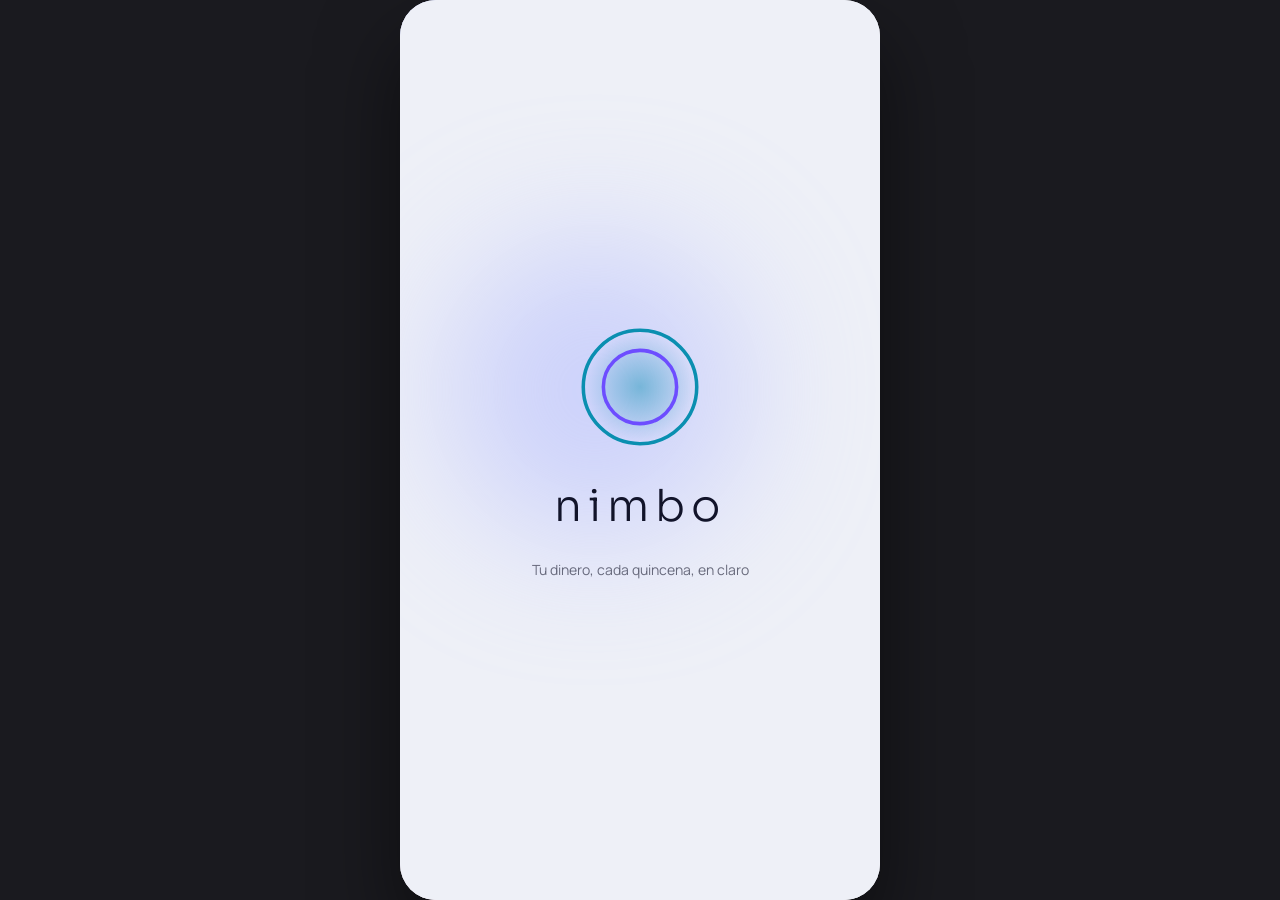
<file: index.html>
<!doctype html>
<html lang="es">
<head>
<meta charset="utf-8">
<meta name="viewport" content="width=device-width, initial-scale=1, viewport-fit=cover, maximum-scale=1">
<meta name="theme-color" content="#06070c">
<meta name="mobile-web-app-capable" content="yes">
<meta name="apple-mobile-web-app-capable" content="yes">
<meta name="apple-mobile-web-app-status-bar-style" content="black-translucent">
<meta name="apple-mobile-web-app-title" content="Finanzas">
<meta name="description" content="Tus gastos por quincena, mes y año; cerditos, tarjetas, vehículo, créditos y plan de ahorro.">
<title>Mis Finanzas</title>
<link rel="manifest" href="manifest.webmanifest">
<link rel="icon" type="image/png" href="icons/icon-192.png">
<link rel="apple-touch-icon" href="icons/apple-touch-icon.png">
<link rel="stylesheet" href="app.css">
</head>
<body>
<div id="app"></div>
<noscript>Activa JavaScript para usar Mis Finanzas.</noscript>
<script src="vendor/supabase.js"></script>
<script type="module" src="app.js"></script>
<script>
if ('serviceWorker' in navigator) {
  addEventListener('load', () => navigator.serviceWorker.register('sw.js').catch(() => {}));
  let reloaded = false;
  navigator.serviceWorker.addEventListener('controllerchange', () => { if (!reloaded) { reloaded = true; location.reload(); } });
}
</script>
</body>
</html>
</file>
<file: app.css>
@font-face{font-family:'Sora';font-style:normal;font-display:swap;font-weight:100 900;src:url(fonts/sora-latin-wght-normal.woff2) format('woff2')}
@font-face{font-family:'Manrope';font-style:normal;font-display:swap;font-weight:100 900;src:url(fonts/manrope-latin-wght-normal.woff2) format('woff2')}
@font-face{font-family:'Unbounded';font-style:normal;font-display:swap;font-weight:100 900;src:url(fonts/unbounded-latin-wght-normal.woff2) format('woff2')}
@font-face{font-family:'Archivo';font-style:normal;font-display:swap;font-weight:100 900;src:url(fonts/archivo-latin-wght-normal.woff2) format('woff2')}
@font-face{font-family:'Archivo';font-style:italic;font-display:swap;font-weight:100 900;src:url(fonts/archivo-latin-wght-italic.woff2) format('woff2')}
@font-face{font-family:'Fraunces';font-style:normal;font-display:swap;font-weight:100 900;src:url(fonts/fraunces-latin-full-normal.woff2) format('woff2')}
@font-face{font-family:'Fraunces';font-style:italic;font-display:swap;font-weight:100 900;src:url(fonts/fraunces-latin-full-italic.woff2) format('woff2')}
@font-face{font-family:'Instrument Sans';font-style:normal;font-display:swap;font-weight:100 900;src:url(fonts/instrument-sans-latin-wght-normal.woff2) format('woff2')}
@font-face{font-family:'Instrument Sans';font-style:italic;font-display:swap;font-weight:100 900;src:url(fonts/instrument-sans-latin-wght-italic.woff2) format('woff2')}
@font-face{font-family:'Bricolage Grotesque';font-style:normal;font-display:swap;font-weight:100 900;src:url(fonts/bricolage-grotesque-latin-wght-normal.woff2) format('woff2')}
@font-face{font-family:'Nunito';font-style:normal;font-display:swap;font-weight:100 900;src:url(fonts/nunito-latin-wght-normal.woff2) format('woff2')}
@font-face{font-family:'Nunito';font-style:italic;font-display:swap;font-weight:100 900;src:url(fonts/nunito-latin-wght-italic.woff2) format('woff2')}


body{margin:0;background:#000}
.app{position:relative;width:390px;height:844px;overflow:hidden;font-family:'Manrope',sans-serif}
.app.dark{--apbg:#17171d;--apfg:#f3f3f6;--apmut:#a0a0ac;--apline:#30303a;--apcard:#222229}
.app.light{--apbg:#ffffff;--apfg:#16161d;--apmut:#62626e;--apline:#e1e1e8;--apcard:#f2f2f6}
:where(.app) :where(*){transition:background-color .45s ease,color .45s ease,border-color .45s ease}
:where(.ap button){font:inherit;color:inherit;cursor:pointer;border:0;background:none;padding:0;text-align:left}
.ap-scrim{position:absolute;inset:0;z-index:70;background:rgba(0,0,0,.45);backdrop-filter:blur(3px);-webkit-backdrop-filter:blur(3px);animation:ap-fade .3s both}
.ap{position:absolute;left:10px;right:10px;bottom:10px;z-index:71;background:var(--apbg);color:var(--apfg);border-radius:32px;padding:12px 16px 18px;border:1px solid var(--apline);box-shadow:0 30px 60px -20px rgba(0,0,0,.55);animation:ap-up .55s cubic-bezier(.2,.9,.25,1) both;font-family:'Manrope',sans-serif}
@keyframes ap-up{from{transform:translateY(110%)}}
@keyframes ap-fade{from{opacity:0}}
.ap-lbl{font-size:12px;font-weight:800;letter-spacing:1px;text-transform:uppercase;color:var(--apmut);margin:18px 0 8px}
.ap-card{border-radius:20px;padding:6px;background:var(--apcard);border:2px solid transparent;transition:border-color .3s,transform .2s}
.ap-card.on{border-color:var(--apfg)}
.ap-card:active{transform:scale(.97)}
.ap-prev{height:96px;border-radius:15px;padding:12px;position:relative;overflow:hidden}
.ap-check{position:absolute;top:9px;right:9px;width:22px;height:22px;border-radius:50%;display:flex;align-items:center;justify-content:center;animation:ap-pop .4s cubic-bezier(.34,1.8,.64,1) both}
@keyframes ap-pop{from{transform:scale(0)}}
.ap-seg{position:relative;display:grid;grid-template-columns:repeat(3,minmax(0,1fr));padding:4px;border-radius:16px;background:var(--apcard)}
.ap-seg .th{position:absolute;top:4px;bottom:4px;left:4px;width:calc((100% - 8px)/3);border-radius:12px;background:var(--apbg);box-shadow:0 2px 10px rgba(0,0,0,.18);transition:transform .45s cubic-bezier(.3,1.3,.5,1)}
.ap-seg button{position:relative;z-index:1;height:44px;font-weight:700;font-size:14px;display:flex;align-items:center;justify-content:center;gap:6px;color:var(--apmut);transition:color .3s}
.ap-seg button.on{color:var(--apfg)}
.morph{position:absolute;inset:0;z-index:90;pointer-events:none;animation:m-in .48s cubic-bezier(.65,0,.35,1) both}
.morph.out{animation:m-out .5s ease both}
@keyframes m-in{from{clip-path:circle(0% at 50% 62%)}to{clip-path:circle(120% at 50% 62%)}}
@keyframes m-out{from{opacity:1}to{opacity:0}}
.app.light{--tip:#5b3fe0;--good:#157a42;--warn:#b84a12}
.app.dark{--tip:#a590ff;--good:#4fd08a;--warn:#ff9a5c}
.ap.tall{top:54px;display:flex;flex-direction:column;padding-bottom:0}
.as-scroll{flex:1;overflow-y:auto;scrollbar-width:none;padding:0 2px 18px}
.as-scroll::-webkit-scrollbar{display:none}
.as-orb{width:44px;height:44px;border-radius:15px;flex-shrink:0;display:flex;align-items:center;justify-content:center;color:#fff;background:conic-gradient(from 180deg,#7a5cff,#ff6f91,#ffc94d,#3cc59a,#7a5cff);animation:as-spin 6s linear infinite}
@keyframes as-spin{50%{filter:hue-rotate(60deg)}}
.as-msg{font-size:15px;font-weight:700;animation:as-blink 1.1s ease-in-out infinite}
@keyframes as-blink{50%{opacity:.45}}
.sk{height:14px;border-radius:8px;margin-top:10px;background:linear-gradient(90deg,var(--apcard) 0%,var(--apline) 50%,var(--apcard) 100%);background-size:200% 100%;animation:as-sh 1.1s linear infinite}
@keyframes as-sh{from{background-position:200% 0}to{background-position:-200% 0}}
.as-card{border-radius:20px;padding:16px;background:var(--apcard);animation:as-in .55s cubic-bezier(.2,.9,.25,1) both;--c:var(--tip)}
.as-card.good{--c:var(--good)}
.as-card.warn{--c:var(--warn)}
@keyframes as-in{from{opacity:0;transform:translateY(16px) scale(.98)}}
.as-tone{font-size:11.5px;font-weight:800;padding:3px 9px;border-radius:99px;color:var(--c);background:color-mix(in srgb,var(--c) 15%,transparent)}
.as-imp{margin-top:10px;padding:10px 12px;border-radius:12px;font-size:13px;font-weight:800;line-height:1.35;color:var(--c);background:color-mix(in srgb,var(--c) 12%,transparent)}
.ap-fl{display:block;font-size:12px;font-weight:800;color:var(--apmut);margin:14px 0 6px}
.ap-in{width:100%;height:48px;border-radius:14px;background:var(--apcard);border:1px solid var(--apline);padding:0 14px;outline:none;color:var(--apfg);font:inherit;font-size:15px;font-weight:600;box-sizing:border-box}
.ap-in:focus{border-color:var(--apfg)}
.ap-seg.two{grid-template-columns:repeat(2,minmax(0,1fr))}
.ap-seg.two .th{width:calc((100% - 8px)/2)}
.ap-seg.two button{height:40px}
.cr-prev{margin-top:16px;padding:16px;border-radius:18px;background:var(--apcard);border:1px dashed var(--apline)}
.ap-go{width:100%;height:54px;margin-top:14px;border-radius:16px;background:var(--apfg) !important;color:var(--apbg) !important;font-weight:800 !important;font-size:15px;text-align:center !important;transition:opacity .3s}
.ap-go.off{opacity:.35;pointer-events:none}

.nb *{box-sizing:border-box}
:where(.nb button){font:inherit;color:inherit;cursor:pointer;border:0;background:none;padding:0}
:where(.nb input){font:inherit;color:inherit}
.nb .orb{position:absolute;border-radius:50%;filter:blur(70px);opacity:.55;animation:nb-drift 14s ease-in-out infinite alternate}
@keyframes nb-drift{0%{transform:translate(0,0) scale(1)}50%{transform:translate(34px,-40px) scale(1.18)}100%{transform:translate(-24px,30px) scale(.94)}}
.nb .glass{background:rgba(var(--wc),.055);border:1px solid rgba(var(--wc),.12);backdrop-filter:blur(22px) saturate(170%);-webkit-backdrop-filter:blur(22px) saturate(170%);box-shadow:inset 0 1px 0 rgba(var(--wc),.16),0 24px 40px -24px rgba(0,0,0,.7)}
.nb .scroll{position:absolute;inset:0;overflow-y:auto;padding:22px 20px 130px;scrollbar-width:none}
.nb .scroll::-webkit-scrollbar{display:none}
.nb .screen{animation:nb-scrIn .6s cubic-bezier(.2,.8,.2,1) both}
@keyframes nb-scrIn{from{opacity:0;filter:blur(14px);transform:scale(.965) translateY(12px)}to{opacity:1;filter:blur(0);transform:none}}
.nb .st{animation:nb-up .7s cubic-bezier(.2,.8,.2,1) both}
@keyframes nb-up{from{opacity:0;transform:translateY(18px)}to{opacity:1;transform:none}}
.nb .splash{position:absolute;inset:0;z-index:50;display:flex;flex-direction:column;align-items:center;justify-content:center;gap:26px;background:var(--bg);transition:opacity .6s ease,filter .6s ease,transform .6s ease}
.nb .splash.out{opacity:0;filter:blur(24px);transform:scale(1.12);pointer-events:none}
.nb .ring{stroke-dasharray:302;stroke-dashoffset:302;animation:nb-draw 1.5s .15s cubic-bezier(.65,0,.35,1) forwards}
@keyframes nb-draw{to{stroke-dashoffset:0}}
.nb .ring2{stroke-dasharray:200;stroke-dashoffset:200;animation:nb-draw 1.3s .5s cubic-bezier(.65,0,.35,1) forwards}
.nb .logoGlow{animation:nb-pulse 2.2s ease-in-out infinite}
@keyframes nb-pulse{0%,100%{opacity:.5;transform:scale(.9)}50%{opacity:1;transform:scale(1.08)}}
.nb .word span{display:inline-block;opacity:0;filter:blur(10px);transform:translateY(12px);animation:nb-wordIn .7s cubic-bezier(.2,.8,.2,1) forwards}
@keyframes nb-wordIn{to{opacity:1;filter:blur(0);transform:none}}
.nb .tag{opacity:0;animation:nb-wordIn .8s 1.2s cubic-bezier(.2,.8,.2,1) forwards}
.nb .seg{position:relative;display:grid;grid-template-columns:repeat(3,minmax(0,1fr));padding:4px;border-radius:999px}
.nb .seg .thumb{position:absolute;top:4px;bottom:4px;left:4px;width:calc((100% - 8px)/3);border-radius:999px;background:rgba(var(--wc),.14);box-shadow:inset 0 1px 0 rgba(var(--wc),.28);transition:transform .55s cubic-bezier(.3,1.4,.5,1)}
.nb .seg button{position:relative;z-index:1;height:42px;font-size:14px;font-weight:700;color:rgba(var(--fgc),.55);transition:color .3s}
.nb .seg button.on{color:var(--strong)}
.nb .tabbar{position:absolute;left:20px;right:20px;bottom:22px;height:72px;border-radius:36px;display:grid;grid-template-columns:repeat(5,minmax(0,1fr));align-items:center;z-index:20;background:rgba(var(--panel),.55)}
.nb .tab{height:56px;display:flex;flex-direction:column;align-items:center;justify-content:center;gap:3px;font-size:10.5px;font-weight:700;color:rgba(var(--fgc),.5);position:relative;z-index:1;transition:color .3s}
.nb .tab.on{color:var(--strong)}
.nb .pill{position:absolute;top:7px;left:0;width:62px;height:56px;border-radius:28px;background:rgba(var(--wc),.13);box-shadow:inset 0 1px 0 rgba(var(--wc),.32);transition:transform .6s cubic-bezier(.3,1.35,.5,1)}
.nb .fab{width:54px;height:54px;border-radius:50%;margin:0 auto;display:flex;align-items:center;justify-content:center;background:conic-gradient(from 200deg,var(--a1),var(--a2),var(--a3),var(--a1));color:var(--bg);box-shadow:0 10px 30px -6px rgba(var(--a1c),.6);transition:transform .25s}
.nb .fab:active{transform:scale(.88)}
.nb .fill{animation:nb-fillIn 1.1s cubic-bezier(.2,.8,.2,1) backwards;transition:width .9s cubic-bezier(.2,.8,.2,1)}
@keyframes nb-fillIn{from{width:0}}
.nb .donut circle.sg{transition:stroke-dasharray .9s cubic-bezier(.2,.8,.2,1),stroke-dashoffset .9s cubic-bezier(.2,.8,.2,1)}
.nb .donut{animation:nb-spinIn 1.1s cubic-bezier(.2,.8,.2,1) both}
@keyframes nb-spinIn{from{transform:rotate(-120deg) scale(.7);opacity:0}}
.nb .row{display:flex;align-items:center;gap:12px;padding:12px 0;border-bottom:1px solid rgba(var(--wc),.07)}
.nb .chip{height:38px;padding:0 16px;border-radius:999px;font-size:13.5px;font-weight:700;background:rgba(var(--wc),.06);border:1px solid rgba(var(--wc),.12);color:rgba(var(--fgc),.75);transition:all .3s}
.nb .chip.on{background:var(--fg);color:var(--bg);border-color:var(--fg)}
.nb .bar{border-radius:8px;transform-origin:bottom;animation:nb-grow .9s cubic-bezier(.2,.8,.2,1) both}
.nb .bar.real{background:linear-gradient(180deg,var(--a2),var(--a1))}
.nb .bar.cur{box-shadow:0 0 18px rgba(var(--a1c),.7)}
.nb .bar.proj{background:rgba(var(--wc),.08);border:1.5px dashed rgba(var(--wc),.35)}
@keyframes nb-grow{from{transform:scaleY(0)}}
.nb .plan{flex:1;padding:12px 10px;border-radius:20px;text-align:left;transition:all .35s}
.nb .plan.on{background:rgba(var(--a1c),.14);border-color:rgba(var(--a1c),.6)}
.nb .scrim{position:absolute;inset:0;background:rgba(3,4,8,.6);z-index:40;animation:nb-fade .3s both}
@keyframes nb-fade{from{opacity:0}}
.nb .sheet{position:absolute;left:0;right:0;bottom:0;z-index:41;border-radius:34px 34px 0 0;padding:12px 22px 34px;background:rgba(var(--panel),.82);animation:nb-sheetUp .55s cubic-bezier(.2,.9,.25,1) both}
@keyframes nb-sheetUp{from{transform:translateY(100%)}}
.nb .toast{position:absolute;top:18px;left:50%;z-index:60;padding:12px 18px;border-radius:999px;display:flex;gap:8px;align-items:center;font-size:14px;font-weight:700;background:rgba(var(--a1c),.16);border:1px solid rgba(var(--a1c),.5);backdrop-filter:blur(20px);animation:nb-toast 2.2s cubic-bezier(.2,.8,.2,1) both}
@keyframes nb-toast{0%{transform:translate(-50%,-80px)}15%,85%{transform:translate(-50%,0)}100%{transform:translate(-50%,-80px)}}
.nb .tile{border-radius:26px;padding:16px;text-align:left;display:flex;flex-direction:column;gap:6px;transition:transform .25s}
.nb .tile:active{transform:scale(.96)}
.nb .cc{border-radius:24px;padding:18px;height:176px;display:flex;flex-direction:column;justify-content:space-between;position:relative;overflow:hidden}
.nb.dark{--bg:#06070c;--fg:#eef1ff;--fgc:238,241,255;--wc:255,255,255;--strong:#fff;--a1:#7cf3ff;--a2:#b69cff;--a3:#ff9ecf;--a4:#ffd88a;--a1c:124,243,255;--a2c:182,156,255;--a3c:255,158,207;--a4c:255,216,138;--panel:20,22,34;--o1:#3a2cff;--o2:#00c6d8;--o3:#c23d9a}
.nb.light{--bg:#eef0f7;--fg:#12142a;--fgc:18,20,42;--wc:18,20,42;--strong:#0a0b1a;--a1:#0a8fb0;--a2:#6d4dff;--a3:#d63f86;--a4:#b87400;--a1c:10,143,176;--a2c:109,77,255;--a3c:214,63,134;--a4c:184,116,0;--panel:255,255,255;--o1:#aab3ff;--o2:#86e6f2;--o3:#f7b0d6}
.nb.light .glass{background:rgba(255,255,255,.62);border-color:rgba(255,255,255,.95);box-shadow:inset 0 1px 0 #fff,0 18px 36px -22px rgba(40,50,110,.35)}
.nb.light .orb{opacity:.7}
.nb .fab{color:#06070c}
.nb .tabbar{background:rgba(var(--panel),.55)}

.vt *{box-sizing:border-box}
:where(.vt button){font:inherit;color:inherit;cursor:pointer;border:0;background:none;padding:0}
:where(.vt input){font:inherit;color:inherit}
.vt .U{font-family:'Unbounded',sans-serif}
.vt .scroll{position:absolute;inset:0;overflow-y:auto;padding:20px 16px 120px;scrollbar-width:none}
.vt .scroll::-webkit-scrollbar{display:none}
.vt .screen{animation:vt-slideIn .5s cubic-bezier(.16,1,.3,1) both}
@keyframes vt-slideIn{from{opacity:0;transform:translateX(44px)}to{opacity:1;transform:none}}
.vt .pop{animation:vt-pop .55s cubic-bezier(.34,1.56,.64,1) both}
@keyframes vt-pop{from{opacity:0;transform:scale(.88) translateY(14px)}to{opacity:1;transform:none}}
.vt .splash{position:absolute;inset:0;z-index:50;background:#d6ff3d;color:#0f0f0d;display:flex;flex-direction:column;justify-content:space-between;padding:60px 24px 40px;clip-path:inset(0 0 0 0);transition:clip-path .65s cubic-bezier(.76,0,.24,1)}
.vt .splash.out{clip-path:inset(0 0 100% 0)}
.vt .mask{overflow:hidden;display:block;line-height:.9}
.vt .mask span{display:inline-block;transform:translateY(105%);animation:vt-rise .8s cubic-bezier(.16,1,.3,1) forwards}
@keyframes vt-rise{to{transform:none}}
.vt .marq{white-space:nowrap;overflow:hidden;border-top:2px solid #0f0f0d;border-bottom:2px solid #0f0f0d;padding:10px 0}
.vt .marq div{display:inline-block;animation:vt-marq 6s linear infinite}
@keyframes vt-marq{to{transform:translateX(-50%)}}
.vt .load{height:6px;background:rgba(15,15,13,.15);border-radius:9px;overflow:hidden}
.vt .load div{height:100%;background:#0f0f0d;animation:vt-load 2.1s cubic-bezier(.65,0,.35,1) forwards;width:0}
@keyframes vt-load{to{width:100%}}
.vt .per{display:flex;gap:18px}
.vt .per button{font-family:'Unbounded',sans-serif;font-size:15px;font-weight:700;color:var(--mut3);padding:6px 0;min-height:44px;position:relative;transition:color .25s}
.vt .per button::after{content:'';position:absolute;left:0;right:0;bottom:4px;height:4px;background:#d6ff3d;transform:scaleX(0);transform-origin:left;transition:transform .45s cubic-bezier(.16,1,.3,1)}
.vt .per button.on{color: var(--fg)}
.vt .per button.on::after{transform:scaleX(1)}
.vt .stack{display:flex;height:16px;border-radius:6px;overflow:hidden;gap:3px}
.vt .stack div{transition:flex-grow .8s cubic-bezier(.16,1,.3,1)}
.vt .tile{border-radius:26px;padding:18px;text-align:left;display:flex;flex-direction:column;justify-content:space-between;min-height:150px;transition:transform .2s}
.vt .tile:active{transform:scale(.96)}
.vt .row{display:flex;align-items:center;gap:12px;padding:14px 0;border-bottom:1px solid var(--line)}
.vt .dock{position:absolute;left:16px;bottom:20px;height:66px;width:282px;border-radius:24px;background:var(--surf);border:1px solid var(--line);display:flex;align-items:center;justify-content:space-between;padding:0 8px;z-index:20}
.vt .tab{height:50px;min-width:50px;border-radius:18px;display:flex;align-items:center;justify-content:center;gap:0;padding:0 14px;color:var(--mut);transition:background .35s,color .35s,gap .35s,padding .35s}
.vt .tab .lbl{max-width:0;overflow:hidden;opacity:0;font-weight:800;font-size:13px;white-space:nowrap;transition:max-width .45s cubic-bezier(.16,1,.3,1),opacity .3s}
.vt .tab.on{background:#d6ff3d;color:#0f0f0d;gap:7px}
.vt .tab.on .lbl{max-width:90px;opacity:1}
.vt .fab{position:absolute;right:16px;bottom:20px;width:66px;height:66px;border-radius:24px;background:#d6ff3d;color:#0f0f0d;display:flex;align-items:center;justify-content:center;z-index:20;transition:transform .25s cubic-bezier(.34,1.56,.64,1)}
.vt .fab:active{transform:rotate(90deg) scale(.9)}
.vt .fill{animation:vt-fillIn 1s cubic-bezier(.16,1,.3,1) backwards;transition:width .8s cubic-bezier(.16,1,.3,1)}
@keyframes vt-fillIn{from{width:0}}
.vt .vfill{position:absolute;left:0;right:0;bottom:0;transition:height .9s cubic-bezier(.34,1.4,.64,1);animation:vt-vIn 1.1s cubic-bezier(.16,1,.3,1) backwards}
@keyframes vt-vIn{from{height:0}}
.vt .subs{display:flex;gap:8px}
.vt .subs button{height:44px;padding:0 18px;border-radius:14px;font-weight:800;font-size:14px;background:var(--surf);color:var(--mut);border:1px solid var(--line);transition:all .3s}
.vt .subs button.on{background:var(--fg);color:var(--bg);border-color:var(--fg)}
.vt .bar{border-radius:6px 6px 2px 2px;transform-origin:bottom;animation:vt-grow .8s cubic-bezier(.34,1.3,.64,1) both}
.vt .bar.real{background:#d6ff3d}
.vt .bar.cur{background:#ff6b3d}
.vt .bar.proj{background:repeating-linear-gradient(45deg,var(--line) 0 5px,var(--line2) 5px 10px)}
@keyframes vt-grow{from{transform:scaleY(0)}}
.vt .plan{flex:1;padding:14px 12px;border-radius:20px;text-align:left;background:var(--surf);border:1px solid var(--line);transition:all .3s}
.vt .plan.on{background:#d6ff3d;color:#0f0f0d;border-color: var(--limet)}
.vt .chip{height:40px;padding:0 16px;border-radius:14px;font-size:13.5px;font-weight:800;background:var(--surf);border:1px solid var(--line);color:var(--mut2);transition:all .25s}
.vt .chip.on{background:#d6ff3d;color:#0f0f0d;border-color: var(--limet)}
.vt .scrim{position:absolute;inset:0;background:rgba(0,0,0,.6);z-index:40;animation:vt-fade .25s both}
@keyframes vt-fade{from{opacity:0}}
.vt .sheet{position:absolute;left:8px;right:8px;bottom:8px;z-index:41;border-radius:30px;padding:20px;background:var(--surf);border:1px solid var(--line);animation:vt-sheetUp .5s cubic-bezier(.16,1,.3,1) both}
@keyframes vt-sheetUp{from{transform:translateY(110%)}}
.vt .toast{position:absolute;left:16px;right:16px;top:16px;z-index:60;height:56px;border-radius:18px;background:#d6ff3d;color:#0f0f0d;display:flex;align-items:center;gap:10px;padding:0 18px;font-weight:800;animation:vt-toast 2.2s cubic-bezier(.16,1,.3,1) both}
@keyframes vt-toast{0%{transform:translateY(-90px)}15%,85%{transform:none}100%{transform:translateY(-90px)}}
.vt.dark{--bg:#0f0f0d;--fg:#f3f2ea;--surf:#1c1c19;--line:#2e2e29;--line2:#3d3d37;--mut:#a3a297;--mut2:#c9c8bd;--mut3:#6f6e66;--limet:#d6ff3d}
.vt.light{--bg:#efeee6;--fg:#0f0f0d;--surf:#ffffff;--line:#d9d7cc;--line2:#c6c3b5;--mut:#5f5e56;--mut2:#3f3e38;--mut3:#85847a;--limet:#4a6a00}
.vt.light .dock{box-shadow:0 12px 30px -14px rgba(0,0,0,.25)}

.lb *{box-sizing:border-box}
:where(.lb button){font:inherit;color:inherit;cursor:pointer;border:0;background:none;padding:0;text-align:inherit}
:where(.lb input){font:inherit;color:inherit}
.lb .F{font-family:'Fraunces',serif}
.lb .scroll{position:absolute;inset:0;overflow-y:auto;padding:20px 22px 120px;scrollbar-width:none}
.lb .scroll::-webkit-scrollbar{display:none}
.lb .screen{animation:lb-ink .7s cubic-bezier(.65,0,.35,1) both}
@keyframes lb-ink{from{clip-path:inset(0 0 100% 0);opacity:.2}to{clip-path:inset(0 0 0 0);opacity:1}}
.lb .fu{animation:lb-fu .8s cubic-bezier(.2,.8,.2,1) both}
@keyframes lb-fu{from{opacity:0;transform:translateY(10px)}to{opacity:1;transform:none}}
.lb .splash{position:absolute;inset:0;z-index:50;background:var(--paper);display:flex;flex-direction:column;justify-content:center;padding:0 28px;gap:18px;transition:transform .75s cubic-bezier(.76,0,.24,1),box-shadow .75s;box-shadow:0 0 0 rgba(0,0,0,0)}
.lb .splash.out{transform:translateY(-104%) rotate(-2deg);box-shadow:0 40px 60px rgba(29,27,23,.35)}
.lb .rule{height:1.5px;background:var(--ink);transform:scaleX(0);animation:lb-ruleIn 1s .1s cubic-bezier(.65,0,.35,1) forwards}
@keyframes lb-ruleIn{to{transform:scaleX(1)}}
.lb .ln{display:block;overflow:hidden}
.lb .ln span{display:block;transform:translateY(110%);animation:lb-lnUp .9s cubic-bezier(.2,.8,.2,1) forwards}
@keyframes lb-lnUp{to{transform:none}}
.lb .tabs{position:relative;display:flex;gap:20px;border-bottom:1px solid var(--r1)}
.lb .tabs button{min-height:44px;font-size:15px;color:var(--mut);transition:color .3s;font-family:'Fraunces',serif}
.lb .tabs button.on{color:var(--ink);font-style:italic;font-weight:500}
.lb .uline{position:absolute;bottom:-1px;left:0;height:2.5px;background:var(--t1);transition:transform .5s cubic-bezier(.65,0,.35,1),width .5s cubic-bezier(.65,0,.35,1)}
.lb .trow{display:grid;grid-template-columns:86px minmax(0,1fr) 92px 38px;align-items:center;gap:10px;padding:11px 0;border-bottom:1px solid var(--r2);font-size:14px}
.lb .thin{height:6px;background:var(--r3);overflow:hidden}
.lb .fill{animation:lb-fillIn 1.2s cubic-bezier(.65,0,.35,1) backwards;transition:width .9s cubic-bezier(.65,0,.35,1)}
@keyframes lb-fillIn{from{width:0}}
.lb .led{display:flex;align-items:baseline;gap:8px;padding:10px 0;font-size:15px}
.lb .led .dots{flex:1;border-bottom:1.5px dotted var(--r4);transform:translateY(-4px)}
.lb .nav{position:absolute;left:0;right:0;bottom:0;height:86px;background:var(--paper);border-top:1.5px solid var(--ink);display:grid;grid-template-columns:repeat(5,minmax(0,1fr));align-items:center;padding:0 8px 14px;z-index:20}
.lb .nv{height:56px;display:flex;flex-direction:column;align-items:center;justify-content:center;gap:4px;font-size:12px;font-weight:600;color:var(--mut);position:relative;transition:color .3s}
.lb .nv.on{color:var(--ink)}
.lb .nv::before{content:'';position:absolute;top:-8px;left:50%;width:0;height:3px;background:var(--t1);transform:translateX(-50%);transition:width .45s cubic-bezier(.65,0,.35,1)}
.lb .nv.on::before{width:28px}
.lb .plus{width:54px;height:54px;border-radius:50%;background:var(--ink);color:var(--paper);margin:0 auto;display:flex;align-items:center;justify-content:center;transform:translateY(-10px);transition:transform .3s}
.lb .plus:active{transform:translateY(-10px) scale(.9)}
.lb .pill{height:44px;padding:0 16px;border-radius:999px;border:1px solid var(--ink);font-size:14px;font-weight:600;transition:all .3s}
.lb .pill.on{background:var(--ink);color:var(--paper)}
.lb .bar{transform-origin:bottom;animation:lb-grow 1s cubic-bezier(.65,0,.35,1) both}
.lb .bar.real{background:var(--ink)}
.lb .bar.cur{background:var(--t1)}
.lb .bar.proj{background:transparent;border:1.5px solid var(--ink)}
@keyframes lb-grow{from{transform:scaleY(0)}}
.lb .scrim{position:absolute;inset:0;background:rgba(29,27,23,.4);z-index:40;animation:lb-fade .3s both}
@keyframes lb-fade{from{opacity:0}}
.lb .sheet{position:absolute;left:0;right:0;bottom:0;z-index:41;background:var(--card);border-top:1.5px solid var(--ink);padding:22px 22px 30px;animation:lb-sheetUp .6s cubic-bezier(.2,.9,.25,1) both}
@keyframes lb-sheetUp{from{transform:translateY(100%)}}
.lb .toast{position:absolute;left:22px;right:22px;top:16px;z-index:60;padding:14px 16px;background:var(--ink);color:var(--paper);font-family:'Fraunces',serif;font-style:italic;font-size:16px;animation:lb-toast 2.2s cubic-bezier(.2,.8,.2,1) both}
@keyframes lb-toast{0%{transform:translateY(-90px)}15%,85%{transform:none}100%{transform:translateY(-90px)}}
.lb.light{--paper:#f3ede2;--ink:#1d1b17;--mut:#6b6457;--body:#4a443a;--r1:#cfc6b4;--r2:#ddd4c3;--r3:#e4dccc;--r4:#b3a98f;--card:#fbf8f2;--t1:#b8492a;--t2:#3e5a7a;--t3:#58683a;--t4:#b07a1f}
.lb.dark{--paper:#16140f;--ink:#ede5d5;--mut:#a89f8c;--body:#cbc2b0;--r1:#3d372d;--r2:#2f2a22;--r3:#2b261e;--r4:#6a6150;--card:#1f1c16;--t1:#e8805f;--t2:#8fb0d6;--t3:#a9bd74;--t4:#e0ad4f}

.al *{box-sizing:border-box}
:where(.al button){font:inherit;color:inherit;cursor:pointer;border:0;background:none;padding:0}
:where(.al input){font:inherit;color:inherit}
.al .B{font-family:'Bricolage Grotesque',sans-serif}
.al .chunk{border:2.5px solid var(--line);box-shadow:0 5px 0 var(--line);border-radius:24px}
.al button.chunk{transition:transform .12s,box-shadow .12s}
.al button.chunk:active{transform:translateY(4px);box-shadow:0 1px 0 var(--line)}
.al .scroll{position:absolute;inset:0;overflow-y:auto;padding:20px 18px 130px;scrollbar-width:none}
.al .scroll::-webkit-scrollbar{display:none}
.al .screen{animation:al-spring .7s cubic-bezier(.34,1.56,.64,1) both}
@keyframes al-spring{0%{opacity:0;transform:scale(.9) translateY(24px)}60%{opacity:1}100%{transform:none}}
.al .pop{animation:al-pop .6s cubic-bezier(.34,1.7,.64,1) both}
@keyframes al-pop{from{opacity:0;transform:scale(.7)}to{opacity:1;transform:none}}
.al .splash{position:absolute;inset:0;z-index:50;background:#ff6f91;display:flex;flex-direction:column;align-items:center;justify-content:center;gap:10px;clip-path:circle(150% at 50% 45%);transition:clip-path .7s cubic-bezier(.76,0,.24,1)}
.al .splash.out{clip-path:circle(0% at 50% 45%)}
.al .pig{animation:al-pigIn .9s cubic-bezier(.34,1.56,.64,1) both, al-squish .5s 1.35s ease-in-out}
@keyframes al-pigIn{from{transform:translateY(-420px) rotate(-20deg)}to{transform:none}}
@keyframes al-squish{0%,100%{transform:none}40%{transform:scale(1.12,.86) translateY(10px)}70%{transform:scale(.95,1.06)}}
.al .coin{position:absolute;left:50%;top:-60px;width:44px;height:44px;margin-left:-8px;border-radius:50%;background:#ffc94d;border:3px solid var(--line);animation:al-coin .6s .85s cubic-bezier(.55,0,1,.45) both}
@keyframes al-coin{0%{transform:translateY(-200px) scaleX(1);opacity:1}80%{transform:translateY(58px) scaleX(.35);opacity:1}100%{transform:translateY(70px) scaleX(.2);opacity:0}}
.al .lt{display:inline-block;animation:al-bounceIn .6s cubic-bezier(.34,1.8,.64,1) both}
@keyframes al-bounceIn{from{opacity:0;transform:translateY(40px) scale(.4)}to{opacity:1;transform:none}}
.al .seg{position:relative;display:grid;grid-template-columns:repeat(3,minmax(0,1fr));padding:5px;background:var(--card)}
.al .seg .blob{position:absolute;top:5px;bottom:5px;left:5px;width:calc((100% - 10px)/3);border-radius:16px;background:#ffc94d;border:2px solid var(--line);transition:transform .5s cubic-bezier(.34,1.56,.64,1)}
.al .seg button{position:relative;z-index:1;height:44px;font-weight:900;font-size:14.5px}
.al .fill{animation:al-fillIn 1.1s cubic-bezier(.34,1.3,.64,1) backwards;transition:width .8s cubic-bezier(.34,1.4,.64,1)}
@keyframes al-fillIn{from{width:0}}
.al .needle{transform-origin:100px 100px;transition:transform 1.1s cubic-bezier(.34,1.56,.64,1)}
.al .dock{position:absolute;left:18px;right:18px;bottom:20px;height:76px;background:var(--card);display:grid;grid-template-columns:repeat(5,minmax(0,1fr));align-items:center;z-index:20;border-radius:28px}
.al .tab{height:60px;display:flex;flex-direction:column;align-items:center;justify-content:center;gap:2px;font-size:11px;font-weight:900;color:var(--mut)}
.al .tab .ic{width:44px;height:32px;border-radius:12px;display:flex;align-items:center;justify-content:center;transition:background .3s}
.al .tab.on{color: var(--fg)}
.al .tab.on .ic{background:#ffc94d;border:2px solid var(--line);animation:al-jump .5s cubic-bezier(.34,1.8,.64,1)}
@keyframes al-jump{0%{transform:translateY(0) scale(1)}40%{transform:translateY(-8px) scale(1.1)}100%{transform:none}}
.al .fab{width:64px;height:64px;border-radius:22px;margin:-26px auto 0;background:#ff6f91;display:flex;align-items:center;justify-content:center;color: var(--fg)}
.al .jar{position:relative;height:196px;border-radius:30px 30px 34px 34px;overflow:hidden;background:var(--card)}
.al .liquid{position:absolute;inset:0}
.al .wave{position:absolute;width:340px;height:340px;left:calc(50% - 170px);border-radius:42%;background:var(--card);animation:al-rot 7s linear infinite;transition:top 1s cubic-bezier(.34,1.4,.64,1)}
.al .wave.w2{border-radius:40%;opacity:.55;animation-duration:11s}
@keyframes al-rot{to{transform:rotate(360deg)}}
.al .chip{height:42px;padding:0 16px;border-radius:14px;font-weight:900;font-size:13.5px;background:var(--card);border:2px solid var(--line);transition:background .2s}
.al .chip.on{background:#3cc59a}
.al .bar{border:2px solid var(--line);border-radius:10px 10px 4px 4px;transform-origin:bottom;animation:al-grow .8s cubic-bezier(.34,1.56,.64,1) both}
.al .bar.real{background:#3cc59a}
.al .bar.cur{background:#ff6f91}
.al .bar.proj{background:repeating-linear-gradient(-45deg,var(--card) 0 5px,#e9ddff 5px 10px);border-style:dashed}
@keyframes al-grow{from{transform:scaleY(0)}}
.al .plan{flex:1;padding:12px 8px;text-align:center;background:var(--card)}
.al .plan.on{background:#b79cff}
.al .scrim{position:absolute;inset:0;background:rgba(43,33,64,.45);z-index:40;animation:al-fade .25s both}
@keyframes al-fade{from{opacity:0}}
.al .sheet{position:absolute;left:10px;right:10px;bottom:10px;z-index:41;background:var(--bg);padding:20px;animation:al-sheetUp .6s cubic-bezier(.34,1.4,.64,1) both}
@keyframes al-sheetUp{from{transform:translateY(110%)}}
.al .toast{position:absolute;left:50%;top:18px;z-index:60;padding:12px 18px;background:#3cc59a;font-weight:900;display:flex;align-items:center;gap:8px;white-space:nowrap;animation:al-toast 2.2s cubic-bezier(.34,1.56,.64,1) both}
@keyframes al-toast{0%{transform:translate(-50%,-90px) rotate(-6deg)}15%,85%{transform:translate(-50%,0) rotate(0)}100%{transform:translate(-50%,-90px)}}
.al .flame{animation:al-flick 1.2s ease-in-out infinite alternate;transform-origin:bottom center}
@keyframes al-flick{to{transform:scale(1.12) rotate(4deg)}}
.al.light{--bg:#fff4e6;--card:#fffaf2;--line:#2b2140;--fg:#2b2140;--mut:#6d6380}
.al.dark{--bg:#1b1429;--card:#2a2140;--line:#07040d;--fg:#fff4e6;--mut:#b9aecd}
.al .oc,.al .seg button.on,.al .chip.on,.al .plan.on,.al .toast,.al .fab,.al .tab.on .ic,.al .splash,.al .splash *{color:#2b2140}
.al .cd{color:var(--fg)}
.al.dark .tab.on{color:var(--fg)}


/* ---- Ajustes para teléfono real ---- */
html,body{margin:0;height:100%;background:#000;overscroll-behavior:none;-webkit-tap-highlight-color:transparent;-webkit-text-size-adjust:100%}
#app{position:fixed;inset:0;display:flex;justify-content:center;background:#000}
.app{width:100%;max-width:480px;height:100%;height:100dvh}
@media (min-width:600px){#app{align-items:center;background:#1a1a1f}.app{height:min(100dvh,900px);border-radius:36px;box-shadow:0 40px 80px rgba(0,0,0,.5)}}
.app input,.app button,.app select{font-size:16px}
.app input::placeholder{opacity:.55}
.app .scroll{padding-top:calc(20px + env(safe-area-inset-top))!important;padding-bottom:calc(140px + env(safe-area-inset-bottom))!important}
.nb .tabbar,.vt .dock,.vt .fab,.al .dock{bottom:calc(20px + env(safe-area-inset-bottom))!important}
.lb .nav{height:calc(86px + env(safe-area-inset-bottom))!important;padding-bottom:calc(14px + env(safe-area-inset-bottom))!important}
.splash{padding-top:env(safe-area-inset-top)}
.ap{bottom:calc(10px + env(safe-area-inset-bottom))!important}
.ap.tall{top:calc(46px + env(safe-area-inset-top))!important}
.nb .sheet,.lb .sheet{padding-bottom:calc(30px + env(safe-area-inset-bottom))!important}
.vt .sheet,.al .sheet{bottom:calc(8px + env(safe-area-inset-bottom))!important}
.toast{margin-top:env(safe-area-inset-top)}
/* montos del formulario rápido: evitar zoom en iOS */
.app input.B,.app input.U,.app input.F,#nb-monto,#vt-monto,#lb-monto,#al-monto{font-size:34px}
/* elementos genéricos que se adaptan a cada estilo */
.gen-add{height:52px;width:100%;border-radius:18px;border:1.5px dashed currentColor!important;opacity:.75;font-weight:800;font-size:14px;margin:4px 0}
.gen-empty{padding:18px 4px;font-size:14px;opacity:.7;line-height:1.5}
[role=button]{cursor:pointer}
/* panel de ajustes */
.ap-rows{display:flex;flex-direction:column;border-radius:18px;overflow:hidden;background:var(--apcard)}
.ap-row{display:flex;align-items:center;gap:12px;padding:12px 14px!important;border-bottom:1px solid var(--apline)!important;text-align:left}
.ap-row:last-child{border-bottom:0!important}
.ap-ico{width:12px;height:30px;border-radius:6px;flex-shrink:0}
.ap-chip{height:42px;padding:0 16px!important;border-radius:12px;font-weight:800!important;font-size:14px;background:var(--apcard)!important;border:1px solid var(--apline)!important}
.ap-chip.on{background:var(--apfg)!important;color:var(--apbg)!important;border-color:var(--apfg)!important}
.ap-alt{width:100%;height:48px;margin-top:10px;border-radius:14px;border:1px solid var(--apline)!important;font-weight:800!important;font-size:14px;text-align:center!important;color:var(--apfg)}
.ap-err{margin-top:12px;padding:10px 12px;border-radius:12px;font-size:13px;font-weight:700;color:#e5484d;background:rgba(229,72,77,.12)}
.ed-item{display:flex;align-items:center;gap:10px;padding:10px 12px;border-radius:16px;background:var(--apcard)}
.ed-btn{min-width:40px;height:40px;border-radius:12px;display:flex;align-items:center;justify-content:center;border:1px solid var(--apline)!important;font-size:12.5px;font-weight:800!important;padding:0 10px!important}
.ed-btn.danger{background:#e5484d!important;color:#fff!important;border-color:#e5484d!important}
.sync-dot{width:10px;height:10px;border-radius:50%;background:#9aa0a6;flex-shrink:0}
.sync-dot.ok{background:#22b573;box-shadow:0 0 0 4px rgba(34,181,115,.2)}
.sync-dot.busy{background:#f5a524;animation:as-blink 1s infinite}
.sync-dot.err{background:#e5484d}
.ap-go.danger{background:#e5484d!important;color:#fff!important}
.nb .pill{left:4px!important;width:calc(20% - 8px)!important}
/* seguridad */
.ed-note{font-size:13px;line-height:1.5;color:var(--apmut);padding:10px 12px;border-radius:12px;background:var(--apcard);margin-bottom:4px}
.ap-ok{margin-top:12px;padding:10px 12px;border-radius:12px;font-size:13px;font-weight:700;color:#169a5a;background:rgba(34,181,115,.12)}
.pw-meter{height:6px;border-radius:9px;background:var(--apcard);margin-top:10px;overflow:hidden}
.pw-meter span{display:block;height:100%;border-radius:9px;transition:width .3s,background .3s}
.qr-box{display:flex;flex-direction:column;align-items:center;padding:14px;border-radius:16px;background:var(--apcard);margin-top:6px}
.qr-box img{background:#fff;border-radius:12px;padding:8px}
.qr-secret{font-family:ui-monospace,monospace;font-size:14px;letter-spacing:1px;word-break:break-all;text-align:center;margin:8px 0 10px;padding:8px 10px;border-radius:10px;background:var(--apbg);user-select:all}
.lk{position:absolute;inset:0;z-index:95;display:flex;flex-direction:column;align-items:center;justify-content:center;padding:calc(24px + env(safe-area-inset-top)) 24px calc(24px + env(safe-area-inset-bottom));background:var(--apbg);color:var(--apfg);font-family:'Manrope',sans-serif;animation:ap-fade .3s both}
.lk-logo{width:64px;height:64px;border-radius:22px;display:flex;align-items:center;justify-content:center;background:var(--apcard)}
.lk-msg{font-size:14px;color:var(--apmut);margin-top:6px;min-height:20px;text-align:center}
.lk-msg.err{color:#e5484d;font-weight:700;animation:lk-shake .4s}
@keyframes lk-shake{20%,60%{transform:translateX(-8px)}40%,80%{transform:translateX(8px)}}
.lk-dots{display:flex;gap:14px;margin:26px 0 30px}
.lk-dot{width:14px;height:14px;border-radius:50%;border:2px solid var(--apmut);transition:all .15s}
.lk-dot.on{background:var(--apfg);border-color:var(--apfg);transform:scale(1.1)}
.lk-pad{display:grid;grid-template-columns:repeat(3,76px);gap:14px 24px}
.lk-key{width:76px;height:76px;border-radius:50%;font-size:28px!important;font-weight:600!important;background:var(--apcard)!important;display:flex;align-items:center;justify-content:center;text-align:center!important}
.lk-key:active{transform:scale(.92)}
.lk-key.ghost{background:transparent!important;font-size:15px!important}
.lk-key.hide{visibility:hidden}
.lk-bio{margin-top:24px;display:flex;align-items:center;gap:8px;height:48px;padding:0 18px!important;border-radius:14px;border:1px solid var(--apline)!important;font-weight:800!important;font-size:14px}
.ap-alt.danger-t{color:#e5484d!important;border-color:rgba(229,72,77,.4)!important}

.gen-save{margin:12px 0 4px;padding:14px 16px;border-radius:20px;background:rgba(128,128,128,.13);border:1px solid rgba(128,128,128,.25)}
.gs-row{display:flex;align-items:center;justify-content:space-between;gap:10px}
.gs-lbl{font-size:12px;font-weight:800;opacity:.7;text-transform:uppercase;letter-spacing:.6px}
.gs-big{font-size:22px;font-weight:800;margin-top:2px;letter-spacing:-.3px}
.gs-of{font-size:13px;font-weight:600;opacity:.65;letter-spacing:0}
.gs-btn{flex-shrink:0;height:44px;padding:0 14px!important;border-radius:14px;border:1.5px solid currentColor!important;font-weight:800!important;font-size:13.5px}
.gs-bar{height:8px;border-radius:9px;background:rgba(128,128,128,.25);margin-top:10px;overflow:hidden}
.gs-bar span{display:block;height:100%;border-radius:9px;background:currentColor;transition:width .6s}
.gs-sub{font-size:12.5px;opacity:.7;margin-top:8px}
.cr-grid{display:grid;grid-template-columns:repeat(2,minmax(0,1fr));gap:8px;margin-top:14px}
.cr-grid>div{padding:10px 12px;border-radius:14px;background:var(--apcard);display:flex;flex-direction:column;gap:2px;min-width:0}
.cr-grid span{font-size:12px;color:var(--apmut)}.cr-grid b{font-size:17px}.cr-grid i{font-style:normal;font-size:11.5px;color:var(--apmut);line-height:1.35}
.cr-mode{display:flex;flex-direction:column;align-items:flex-start;gap:2px;padding:12px 14px!important;border-radius:14px;border:1.5px solid var(--apline)!important;background:var(--apcard)!important;text-align:left!important;color:var(--apfg)}
.cr-mode span{font-size:12.5px;color:var(--apmut);font-weight:500}
.cr-mode.on{border-color:#3cc59a!important;box-shadow:0 0 0 3px rgba(60,197,154,.2)}
/* teclado del PIN: reset completo (iOS/Android aplican estilos propios a los botones) */
.lk button{-webkit-appearance:none;appearance:none;margin:0;padding:0;border:0;font-family:inherit;color:inherit;line-height:1;box-sizing:border-box;-webkit-tap-highlight-color:transparent;touch-action:manipulation}
.lk-pad{grid-template-columns:repeat(3,var(--lkk));justify-content:center;--lkk:min(76px,21vw);gap:min(14px,3.4vw) min(24px,6vw)}
.lk-key{width:var(--lkk)!important;height:var(--lkk)!important;padding:0!important;border:0!important;font-family:'Sora',sans-serif!important;font-variant-numeric:tabular-nums;line-height:1!important;color:var(--apfg)!important}
.lk-key.ghost{color:var(--apfg)!important}
.lk-bio{padding:0 18px!important;border:1px solid var(--apline)!important;background:transparent}
.cr-tabs{display:flex;gap:4px;padding:4px;border-radius:16px;background:var(--apcard);margin-top:16px}
.cr-tabs button{flex:1;height:42px;border-radius:12px;font-weight:800!important;font-size:13.5px;color:var(--apmut);text-align:center!important;padding:0!important;transition:background .2s,color .2s}
.cr-tabs button.on{background:var(--apfg)!important;color:var(--apbg)!important}
.cr-estado{margin-top:14px;padding:12px 14px;border-radius:14px;font-weight:800;font-size:14px;background:rgba(245,165,36,.14);color:#c47f0a}
.cr-estado.ok{background:rgba(34,181,115,.13);color:#169a5a}
.pair-code{margin:4px 0 10px;padding:18px 12px;border-radius:18px;background:var(--apcard);border:1.5px dashed #e86aa6;text-align:center;font-family:ui-monospace,Menlo,monospace;font-size:32px;font-weight:800;letter-spacing:4px;user-select:all}
</file>
